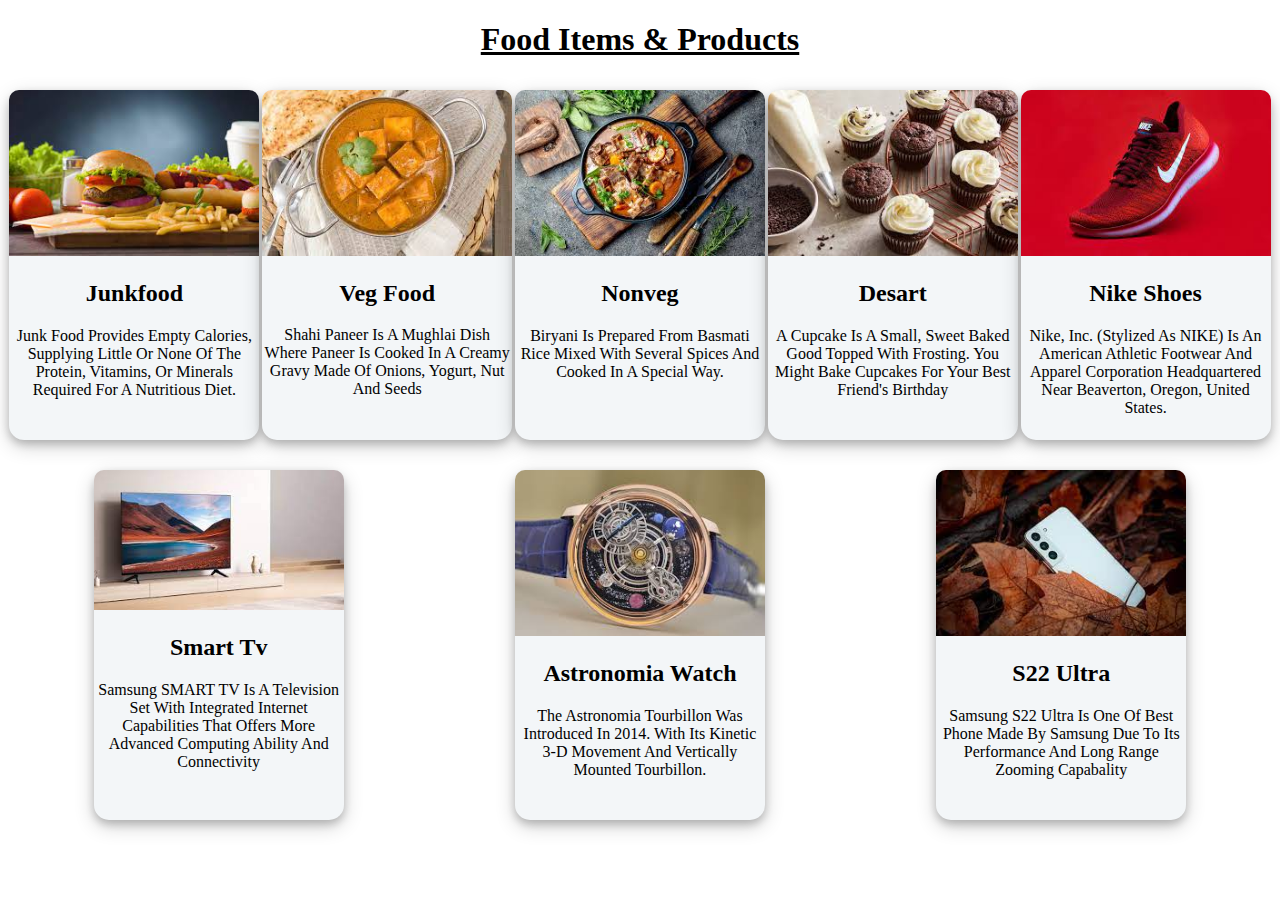
<file: index.html>
<!DOCTYPE html>
<html lang="en">

<head>
    <meta charset="UTF-8">
    <meta name="viewport" content="width=device-width, initial-scale=1.0">
    <title>Document</title>
    <link rel="stylesheet" href="11.css">
</head>

<body>
    <h1> food items & products</h1>
    <div class="box1">
        <div class="card">
            <img src="junkfood.jpg" alt="" class="image card-img-top">
            <h2>junkfood</h2>
            <p>Junk food provides empty calories, supplying little or none of the protein, vitamins, or minerals
                required for a nutritious diet.</p>
        </div>
        <div class="card">
            <img src="paneer.jpg" alt="" class="image card-img-top">
            <h2>veg food</h2>
            <p>Shahi Paneer is a Mughlai dish where paneer is cooked in a creamy gravy made of onions, yogurt, nut and
                seeds</p>
        </div>
        <div class="card">
            <img src="veg.jpg" alt="" class="image card-img-top">
            <h2>nonveg</h2>
            <p>Biryani is prepared from basmati rice mixed with several spices and cooked in a special way.</p>
        </div>
        <div class="card">
            <img src="dessart.jpg" alt="" class="image card-img-top">
            <h2>desart</h2>
            <p>A cupcake is a small, sweet baked good topped with frosting. You might bake cupcakes for your best
                friend's birthday</p>
        </div>
        <div class="card">
            <img src="nike.jpg" alt="" class="image card-img-top">
            <h2>Nike shoes</h2>
            <p>Nike, Inc. (stylized as NIKE) is an American athletic footwear and apparel corporation headquartered near
                Beaverton, Oregon, United States.</p>
        </div>
        <div class="card">
            <img src="tv.jpg" alt="" class="image card-img-top">
            <h2>smart tv</h2>
            <p>Samsung SMART TV is a television set with integrated Internet capabilities that offers more advanced
                computing ability and connectivity </p>
        </div>
        <div class="card">
            <img src="watches.jpg" alt="" class="image card-img-top">
            <h2>Astronomia watch</h2>
            <p>The Astronomia Tourbillon was introduced in 2014. With its kinetic 3-D movement and vertically
                mounted tourbillon.</p>
        </div>
        <div class="card">
            <img src="sam.jpg" alt="" class="image card-img-top">
            <h2>s22 ultra</h2>
            <p>samsung s22 ultra is one of best phone made by samsung due to its performance and long range zooming
                capabality</p>
        </div>
    </div>


</body>

</html>
</file>
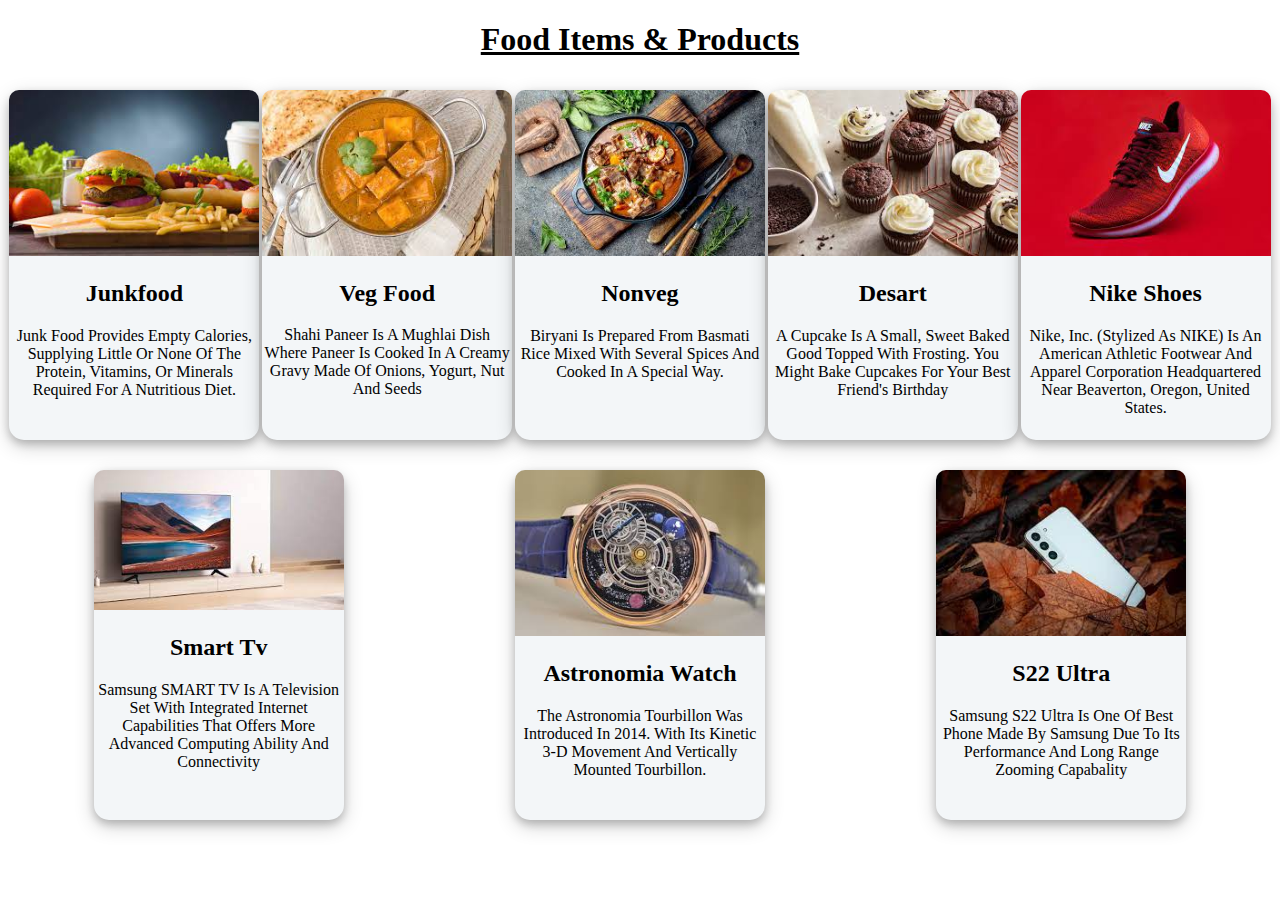
<file: 11.html>
<!DOCTYPE html>
<html lang="en">

<head>
    <meta charset="UTF-8">
    <meta name="viewport" content="width=device-width, initial-scale=1.0">
    <title>Document</title>
    <link rel="stylesheet" href="11.css">
</head>

<body>
    <h1> food items & products</h1>
    <div class="box1">
        <div class="card">
            <img src="junkfood.jpg" alt="" class="image card-img-top">
            <h2>junkfood</h2>
            <p>Junk food provides empty calories, supplying little or none of the protein, vitamins, or minerals
                required for a nutritious diet.</p>
        </div>
        <div class="card">
            <img src="paneer.jpg" alt="" class="image card-img-top">
            <h2>veg food</h2>
            <p>Shahi Paneer is a Mughlai dish where paneer is cooked in a creamy gravy made of onions, yogurt, nut and
                seeds</p>
        </div>
        <div class="card">
            <img src="veg.jpg" alt="" class="image card-img-top">
            <h2>nonveg</h2>
            <p>Biryani is prepared from basmati rice mixed with several spices and cooked in a special way.</p>
        </div>
        <div class="card">
            <img src="dessart.jpg" alt="" class="image card-img-top">
            <h2>desart</h2>
            <p>A cupcake is a small, sweet baked good topped with frosting. You might bake cupcakes for your best
                friend's birthday</p>
        </div>
        <div class="card">
            <img src="nike.jpg" alt="" class="image card-img-top">
            <h2>Nike shoes</h2>
            <p>Nike, Inc. (stylized as NIKE) is an American athletic footwear and apparel corporation headquartered near
                Beaverton, Oregon, United States.</p>
        </div>
        <div class="card">
            <img src="tv.jpg" alt="" class="image card-img-top">
            <h2>smart tv</h2>
            <p>Samsung SMART TV is a television set with integrated Internet capabilities that offers more advanced
                computing ability and connectivity </p>
        </div>
        <div class="card">
            <img src="watches.jpg" alt="" class="image card-img-top">
            <h2>Astronomia watch</h2>
            <p>The Astronomia Tourbillon was introduced in 2014. With its kinetic 3-D movement and vertically
                mounted tourbillon.</p>
        </div>
        <div class="card">
            <img src="sam.jpg" alt="" class="image card-img-top">
            <h2>s22 ultra</h2>
            <p>samsung s22 ultra is one of best phone made by samsung due to its performance and long range zooming
                capabality</p>
        </div>
    </div>


</body>

</html>
</file>
<file: 11.css>
.card{
    width: 250px;
    height: 350px;
    background-color: rgb(243, 246, 248);
    margin:10px auto;
    border-radius: 15px;
    text-align: center;
    text-transform: capitalize;
    box-shadow: 0 4px 8px 0 rgba(0, 0, 0, 0.2), 0 6px 20px 0 rgba(0, 0, 0, 0.19);
    margin-bottom: 20px;

}
.image{
    width: 100%;
    border-top-right-radius: 10px;
    border-top-left-radius: 10px;
}
h1{
    text-align: center;
    text-transform: capitalize;
    text-decoration: underline;
}
.box1{
    width: 100%;
    height:400px;
    /* background-color: antiquewhite; */
    display: flex;
    justify-content: space-around;
    align-items: center;
    flex-wrap: wrap;
}

@media(max-width: 776px){
    
    .card{
      margin: 10px 5px;
    }

}
</file>
